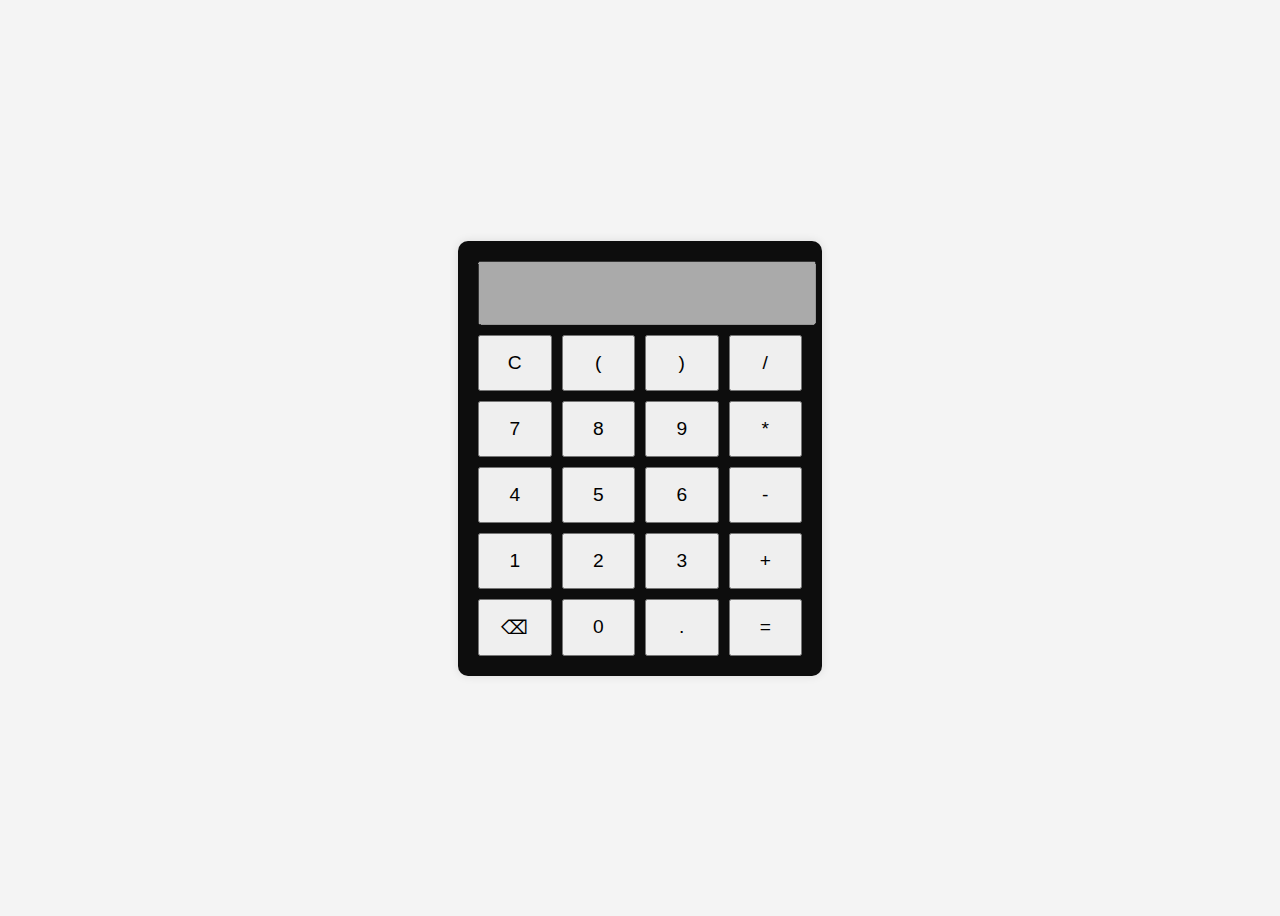
<file: Calculator/calculator.html>
<!DOCTYPE html>
<html lang="en">
<head>
    <meta charset="UTF-8">
    <meta name="viewport" content="width=device-width, initial-scale=1.0">
    <title>Calculator</title>
    <style>
        body {
            display: flex;
            justify-content: center;
            align-items: center;
            height: 100vh;
            background-color: #f4f4f4;
        }
        .calculator {
            background: rgb(13, 13, 13);
            padding: 20px;
            border-radius: 10px;
            box-shadow: 0px 0px 10px rgba(0, 0, 0, 0.1);
            text-align: center;
        }
        input {
            width: 100%;
            height: 50px;
            text-align: right;
            font-size: 1.5em;
            margin-bottom: 10px;
            padding: 5px;
        }
        .buttons {
            display: grid;
            grid-template-columns: repeat(4, 1fr);
            gap: 10px;
        }
        button {
            padding: 15px;
            font-size: 1.2em;
            cursor: pointer;
        }
    </style>
</head>
<body>
    <div class="calculator">
        <input type="text" id="display" disabled>
        <div class="buttons">
            <button onclick="clearDisplay()">C</button>
            <button onclick="appendValue('(')">(</button>
            <button onclick="appendValue(')')">)</button>
            <button onclick="appendValue('/')">/</button>
            <button onclick="appendValue('7')">7</button>
            <button onclick="appendValue('8')">8</button>
            <button onclick="appendValue('9')">9</button>
            <button onclick="appendValue('*')">*</button>
            <button onclick="appendValue('4')">4</button>
            <button onclick="appendValue('5')">5</button>
            <button onclick="appendValue('6')">6</button>
            <button onclick="appendValue('-')">-</button>
            <button onclick="appendValue('1')">1</button>
            <button onclick="appendValue('2')">2</button>
            <button onclick="appendValue('3')">3</button>
            <button onclick="appendValue('+')">+</button>
            <button onclick="backspace()">⌫</button>
            <button onclick="appendValue('0')">0</button>
            <button onclick="appendValue('.')">.</button>
            <button onclick="calculate('=')">=</button>
            
            
        </div>
    </div>
    <script>
        function appendValue(value) {
            document.getElementById("display").value += value;
        }
        function clearDisplay() {
            document.getElementById("display").value = "";
        }
        function backspace() {
            let display = document.getElementById("display");
            display.value = display.value.slice(0, -1);
        }
        function calculate() {
            try {
                let display = document.getElementById("display");
                display.value = new Function('return ' + display.value)();
            } catch {
                alert("Invalid Expression");
                clearDisplay();
            }
        }
    </script>
</body>
</html>
</file>
